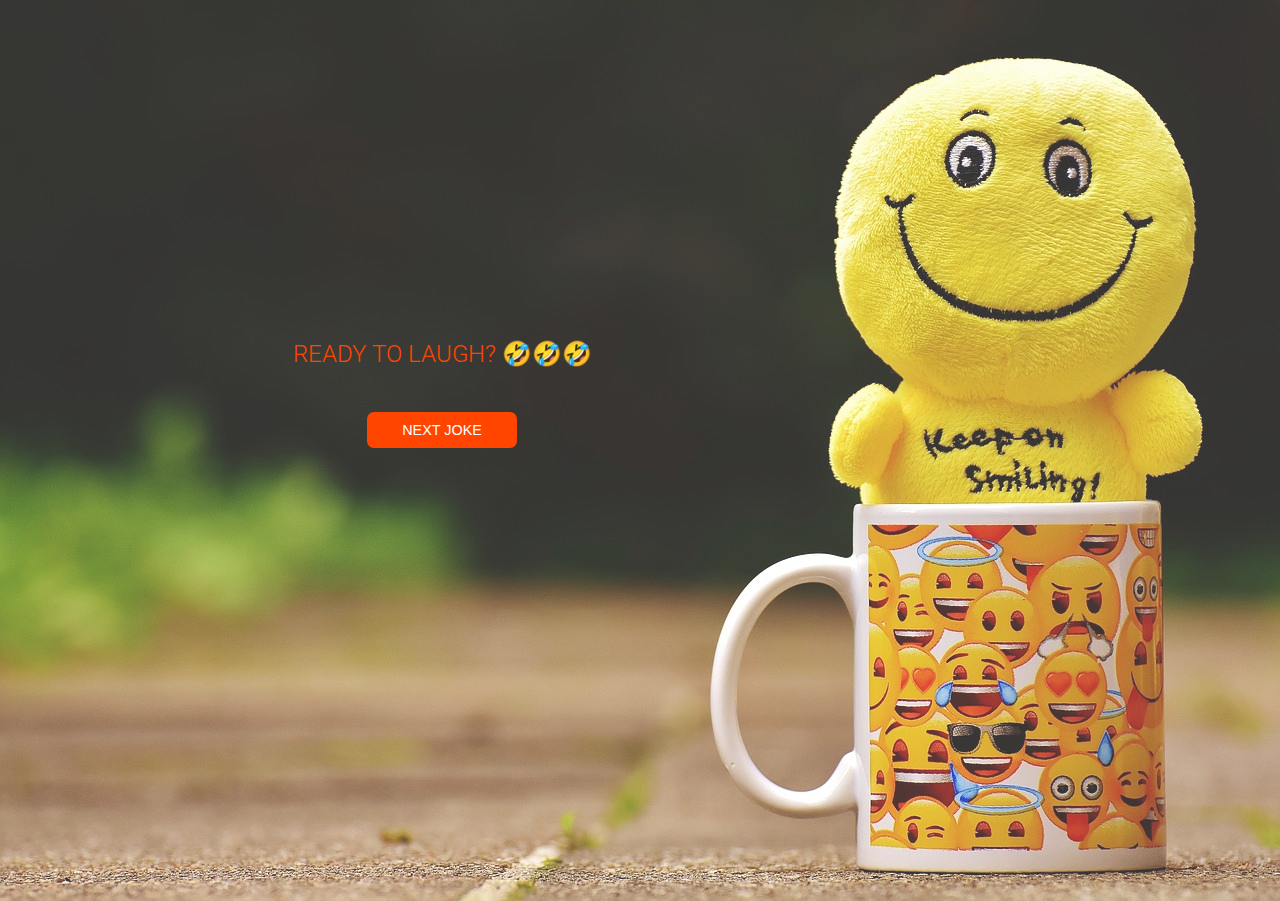
<file: SP5/index.html>
<!DOCTYPE html>
<html>
  <head>
    <meta charset="utf-8" />
    <meta http-equiv="X-UA-Compatible" content="IE=edge" />
    <title>Acudits</title>
    <meta name="description" content="" />
    <meta name="viewport" content="width=device-width, initial-scale=1" />
    <link rel="preconnect" href="https://fonts.gstatic.com" />
    <link
      href="https://fonts.googleapis.com/css2?family=Roboto:wght@300;500;700&display=swap"
      rel="stylesheet"
    />
    <link rel="stylesheet" href="styles.css" />
  </head>
  <body>
    <section>
      <img src="./img/smilies-1732506_1280.jpg" alt="joke-background" />

      <div class="container1">
        <div class="temp"></div>
        <div class="summary"></div>
        <div class="location"></div>
      </div>

      <div class="container">
        <h2>Ready to laugh? 🤣🤣🤣</h2>

        <!---Joke goes here-->

        <div class="joke" id="joke"></div>

        <!---Button next joke-->
        <button id="next_joke" class="btn">Next Joke</button>
      </div>
    </section>

    <script src="script.js" async defer></script>
  </body>
</html>
</file>
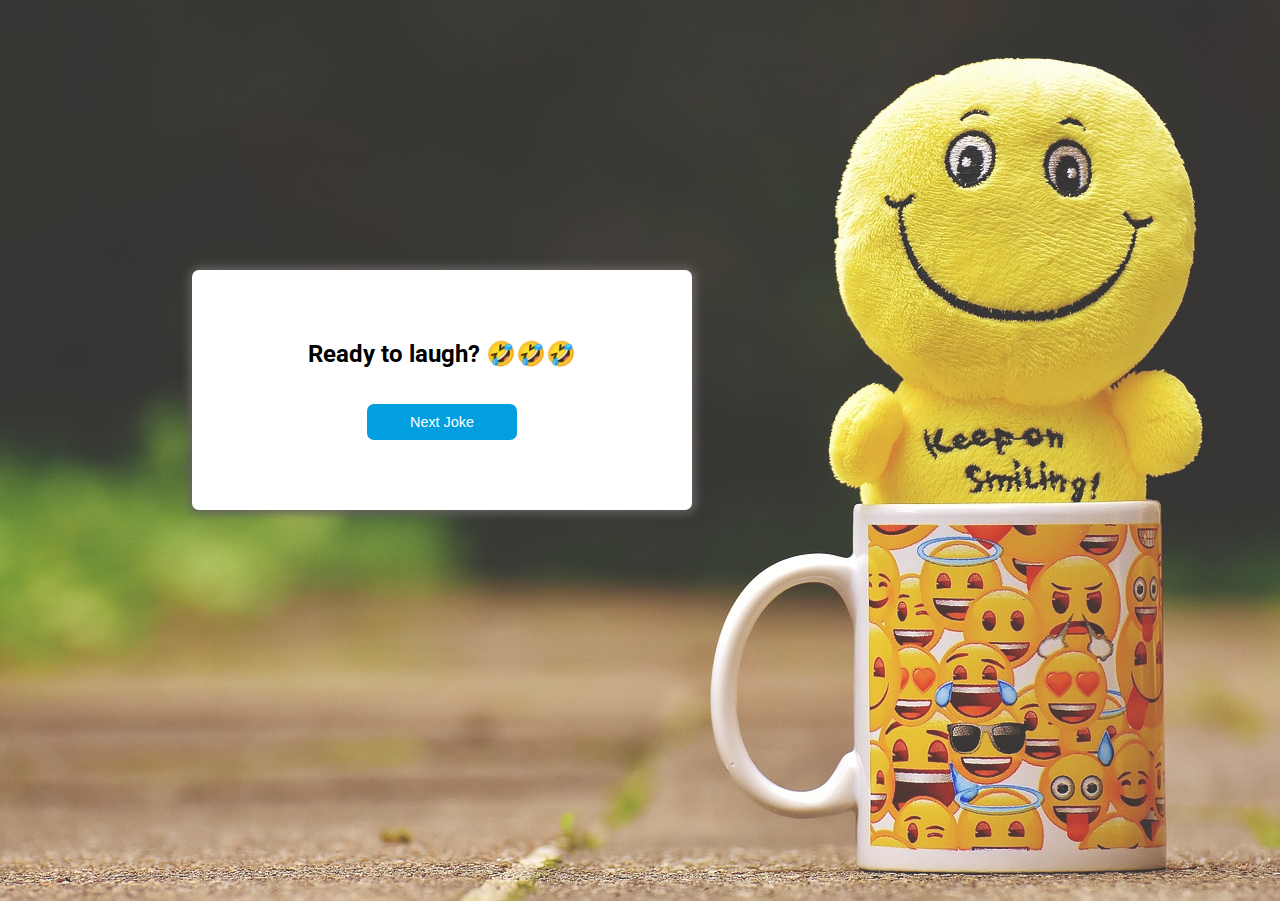
<file: SP5/SP5/SP5/index.html>
<!DOCTYPE html>
<html>
  <head>
    <meta charset="utf-8" />
    <meta http-equiv="X-UA-Compatible" content="IE=edge" />
    <title>Acudits</title>
    <meta name="description" content="" />
    <meta name="viewport" content="width=device-width, initial-scale=1" />
    <link rel="preconnect" href="https://fonts.gstatic.com" />
    <link
      href="https://fonts.googleapis.com/css2?family=Roboto:wght@300;500;700&display=swap"
      rel="stylesheet"
    />
    <link rel="stylesheet" href="styles.css" />
  </head>
  <body>
    <section>
      <img src="./img/smilies-1732506_1280.jpg" alt="joke-background" />

      <div class="container">
        <h2>Ready to laugh? 🤣🤣🤣</h2>

        <!---Joke goes here-->

        <div class="joke" id="joke"></div>

        <!---Button next joke-->
        <button id="next_joke" class="btn">Next Joke</button>
      </div>
    </section>

    <script src="script.js" async defer></script>
  </body>
</html>
</file>
<file: SP5/styles.css>
* {
  padding: 0;
  margin: 0;
  box-sizing: border-box;
}

body {
  height: 100%;
  margin: 0;
  font-family: Roboto, sans-serif;
}
h2 {
  margin-bottom: 1.5rem;
  color: orangered;
  font-weight: 300;
  text-transform: uppercase;
}

section {
  width: 100%;
  display: flex;
  align-items: center;
  justify-content: center;
  background-size: 100%;
}

img {
  background-size: 100%;
  width: 100%;
  position: relative;
  /* top: 100px; */
  opacity: 80%;
}

.container {
  background-color: transparent;
  color: #ffffff;
  padding: 70px 50px;
  border-radius: 7px;
  text-align: center;
  width: 500px;
  margin: auto;
  display: flex;
  flex-direction: column;
  position: absolute;
  top: 30%;
  left: 15%;
}

.btn {
  background-color: orangered;
  border: 0;
  border-radius: 7px;
  color: #ffffff;
  text-transform: uppercase;
  font-weight: 300;
  padding: 10px 35px;
  cursor: pointer;
  font-size: 0.9rem;
  margin-top: 20px;
  outline: none;
  width: 150px;
  /* move the button to the center */
  align-self: center;
}

.btn:active {
  transform: scale(0.98);
}

.container1 {
  height: 8rem;
  width: 20rem;
  background-color: transparent;
  color: #ffff;
  text-align: center;
  padding-top: 12px;
  border-radius: 7px;
  display: flex;
  flex-direction: column;
  position: absolute;
  top: 1%;
  left: 1%;
}

.container1 div {
  margin-bottom: 0.6rem;
  font-size: 0.9rem;
  font-weight: 300;
}
</file>
<file: SP5/SP5/SP5/styles.css>
* {
  padding: 0;
  margin: 0;
  box-sizing: border-box;
}

body {
  height: 100%;
  margin: 0;
  font-family: Roboto, sans-serif;
}
h2 {
  margin-bottom: 1rem;
}

section {
  width: 100%;
  display: flex;
  align-items: center;
  justify-content: center;
  background-size: 100%;
}

img {
  background-size: 100%;
  width: 100%;
  position: relative;
  /* top: 100px; */
  opacity: 80%;
}

.container {
  background-color: #ffffff;
  padding: 70px 50px;
  border-radius: 7px;
  text-align: center;
  width: 500px;
  margin: auto;
  display: flex;
  flex-direction: column;
  position: absolute;
  top: 30%;
  left: 15%;
  box-shadow: 1px 0px 10px 3px rgb(103, 99, 99);
}

.btn {
  background-color: #019fe0;
  border: 0;
  border-radius: 7px;
  color: #ffffff;
  padding: 10px 35px;
  cursor: pointer;
  font-size: 0.9rem;
  margin-top: 20px;
  outline: none;
  width: 150px;
  /* move the button to the center */
  align-self: center;
}

.btn:active {
  transform: scale(0.98);
}
</file>
